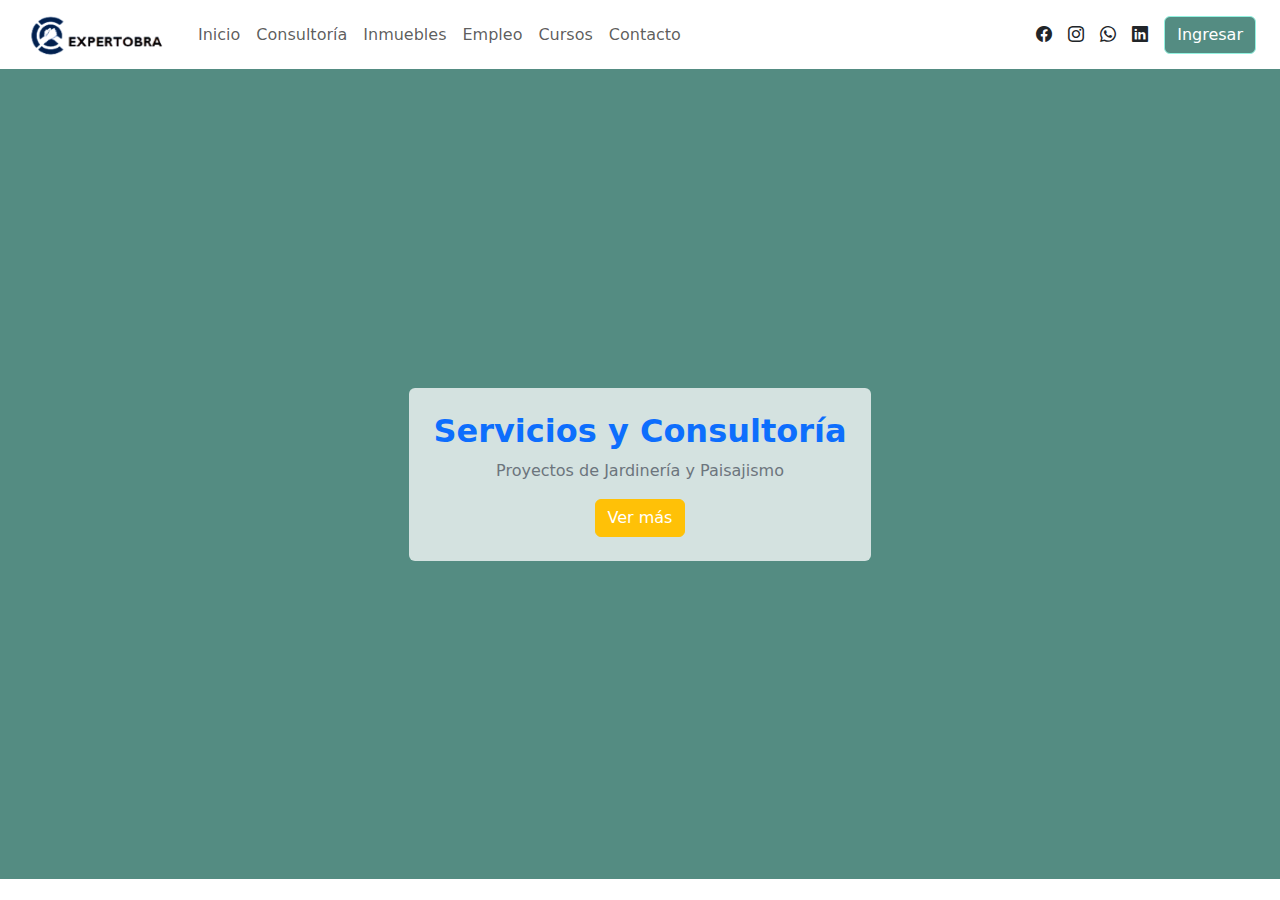
<file: index.html>
<!DOCTYPE html>
<html lang="es">
<head>
  <meta charset="UTF-8" />
  <meta name="viewport" content="width=device-width, initial-scale=1.0" />
  <title>Floristería Expertobra</title>

  <link href="https://cdn.jsdelivr.net/npm/bootstrap@5.3.0/dist/css/bootstrap.min.css" rel="stylesheet">
  <link href="https://cdn.jsdelivr.net/npm/bootstrap-icons/font/bootstrap-icons.css" rel="stylesheet">

  <link rel="stylesheet" href="css/estilos_index.css" />
</head>
<body>

<nav class="navbar navbar-expand-lg navbar-light bg-white shadow-sm">
  <div class="container-fluid px-4">
    <a class="navbar-brand" href="index.html">
      <img src="img/logo.png" alt="Logo" width="150">
    </a>
    <button class="navbar-toggler" type="button" data-bs-toggle="collapse" data-bs-target="#navbarNav">
      <span class="navbar-toggler-icon"></span>
    </button>

    <div class="collapse navbar-collapse justify-content-between" id="navbarNav">
      <ul class="navbar-nav">
        <li class="nav-item"><a class="nav-link" href="index.html">Inicio</a></li>
        <li class="nav-item"><a class="nav-link" href="#">Consultoría</a></li>
        <li class="nav-item"><a class="nav-link" href="#">Inmuebles</a></li>
        <li class="nav-item"><a class="nav-link" href="#">Empleo</a></li>
        <li class="nav-item"><a class="nav-link" href="#">Cursos</a></li>
        <li class="nav-item"><a class="nav-link" href="#">Contacto</a></li>
      </ul>

      <ul class="navbar-nav d-flex align-items-center">
        <li class="nav-item me-3">
          <a href="#"><i class="bi bi-facebook text-dark"></i></a>
        </li>
        <li class="nav-item me-3">
          <a href="#"><i class="bi bi-instagram text-dark"></i></a>
        </li>
        <li class="nav-item me-3">
          <a href="#"><i class="bi bi-whatsapp text-dark"></i></a>
        </li>
        <li class="nav-item me-3">
          <a href="#"><i class="bi bi-linkedin text-dark"></i></a>
        </li>
        <li class="nav-item">
          <a class="btn btn-primary text-white" href="login.html">Ingresar</a>
        </li>
      </ul>
    </div>
  </div>
</nav>

<section class="hero-section">
  <div class="overlay d-flex align-items-center justify-content-center text-center">
    <div class="bg-white bg-opacity-75 p-4 rounded">
      <h2 class="fw-bold text-primary">Servicios y Consultoría</h2>
      <p class="text-secondary">Proyectos de Jardinería y Paisajismo</p>
      <a href="#" class="btn btn-warning text-white">Ver más</a>
    </div>
  </div>
</section>

<script src="https://cdn.jsdelivr.net/npm/bootstrap@5.3.0/dist/js/bootstrap.bundle.min.js"></script>
</body>
</html>
</file>
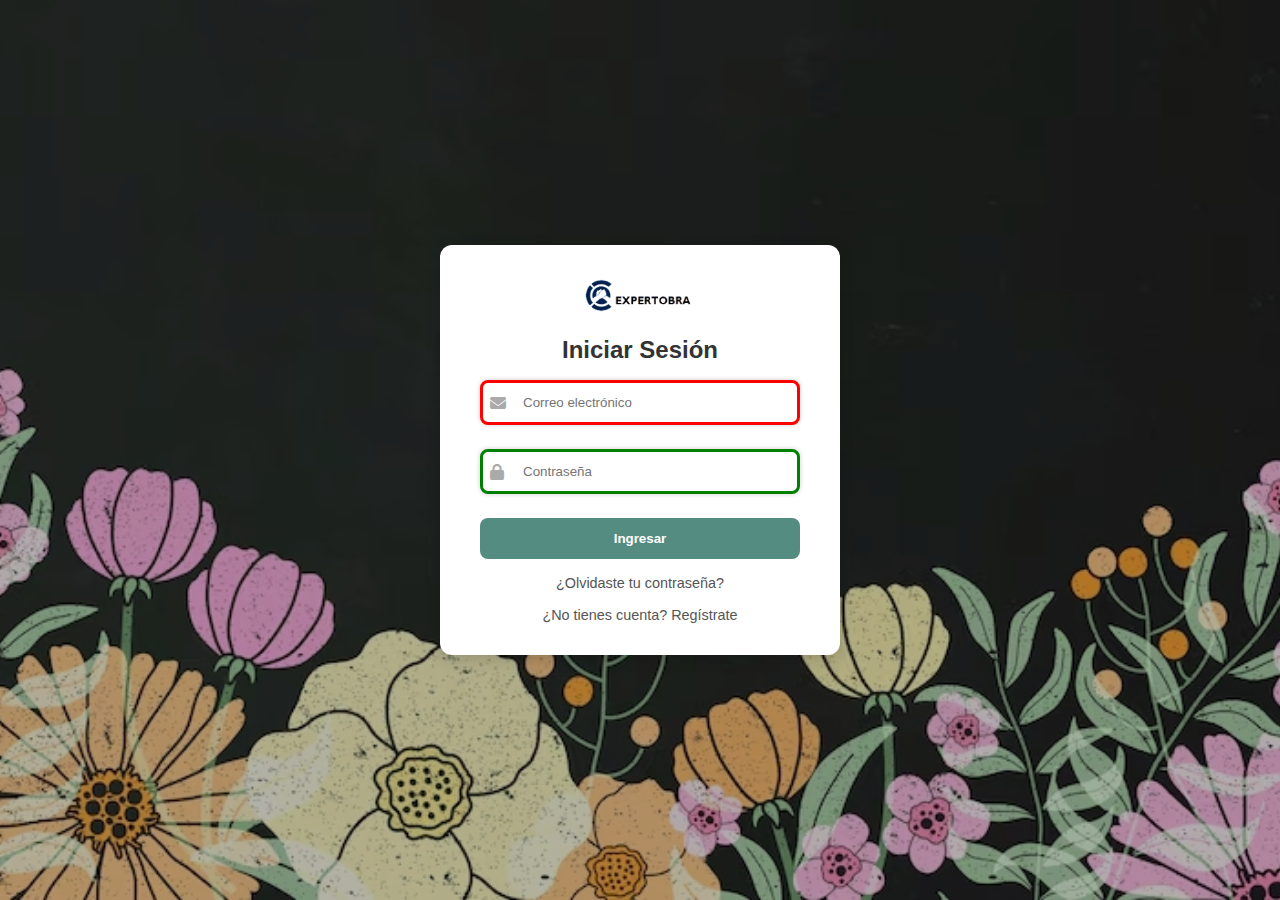
<file: login.html>
<!DOCTYPE html>
<html lang="es">
<head>
  <meta charset="UTF-8" />
  <meta name="viewport" content="width=device-width, initial-scale=1.0"/>
  <title>Iniciar Sesión</title>
  <link rel="stylesheet" href="css/estilos.css" />
  <link rel="stylesheet" href="https://cdnjs.cloudflare.com/ajax/libs/font-awesome/6.5.0/css/all.min.css" />
</head>
<body>
  <img src="img/fondo_floristeria.jpg" class="fondo" alt="Fondo floristería" />

  <form class="formulario" action="#">
    <a href="index.html">
      <img src="img/logo.png" alt="Logo" class="logo" />
    </a>

    <h2>Iniciar Sesión</h2>

    <div class="input-contenedor">
      <i class="fa fa-envelope"></i>
      <input type="email" placeholder="Correo electrónico" required />
    </div>

    <div class="input-contenedor">
      <i class="fa fa-lock"></i>
      <input type="password" placeholder="Contraseña" />
    </div>

    <button type="submit" class="boton">Ingresar</button>

    <a href="#" class="enlace">¿Olvidaste tu contraseña?</a>
    <a href="#" class="enlace">¿No tienes cuenta? Regístrate</a>
  </form>
</body>
</html>
</file>
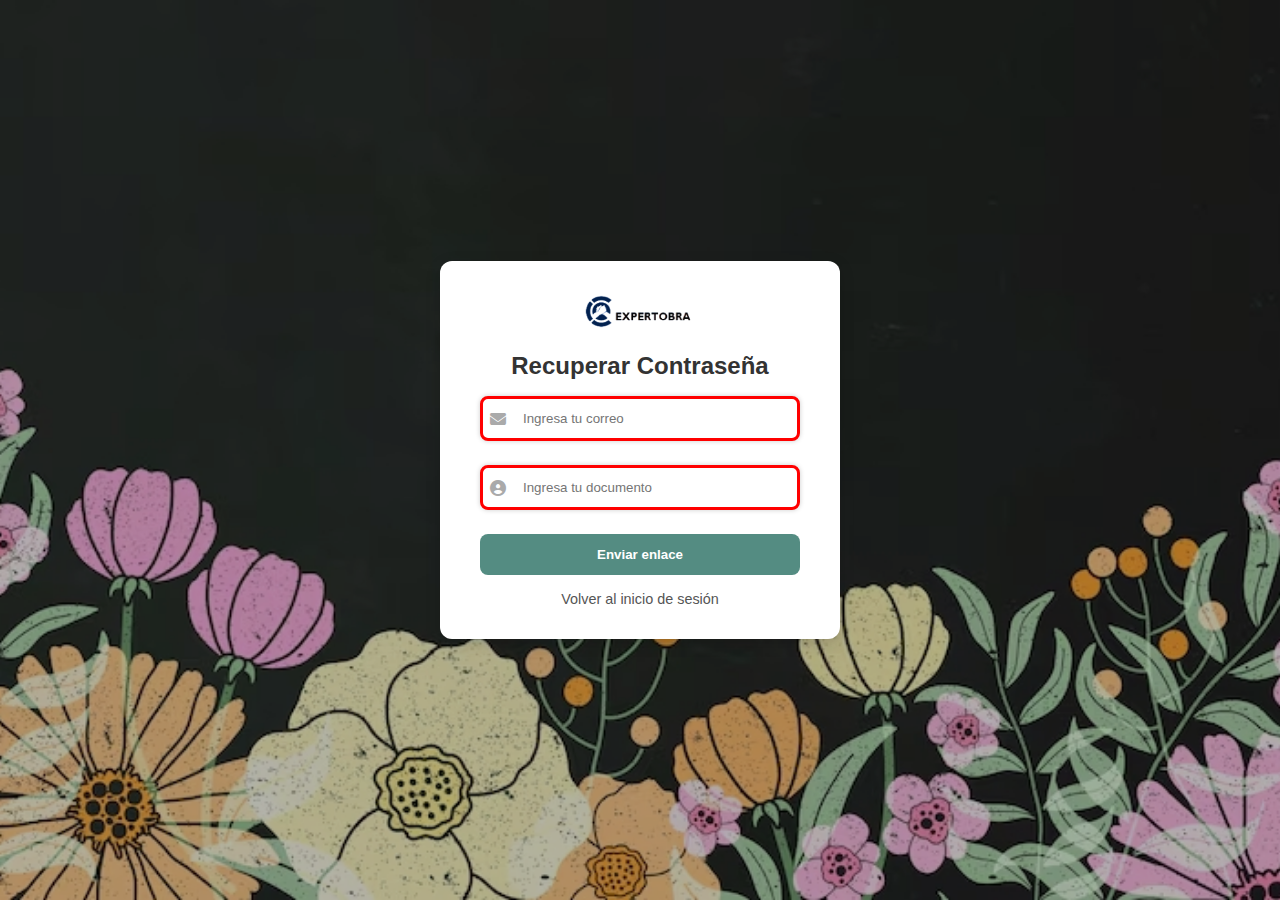
<file: recuperar.html>
<!DOCTYPE html>
<html lang="es">
<head>
  <meta charset="UTF-8" />
  <meta name="viewport" content="width=device-width, initial-scale=1.0"/>
  <title>Recuperar Contraseña</title>
  <link rel="stylesheet" href="css/estilos.css" />
  <link rel="stylesheet" href="https://cdnjs.cloudflare.com/ajax/libs/font-awesome/6.5.0/css/all.min.css" />
</head>
<body>
  <img src="img/fondo_floristeria.jpg" class="fondo" alt="Fondo floristería" />

  <form class="formulario" action="#">
    <a href="login.html">
      <img src="img/logo.png" alt="Logo" class="logo" />
    </a>

    <h2>Recuperar Contraseña</h2>

    <div class="input-contenedor">
      <i class="fa fa-envelope"></i>
      <input type="email" placeholder="Ingresa tu correo" required />
    </div>

    <div class="input-contenedor">
      <i class="fa fa-circle-user"></i>
      <input type="number" placeholder="Ingresa tu documento" required minlength="7" maxlength="12" required />
    </div>

    <button type="submit" class="boton">Enviar enlace</button>

    <a href="login.html" class="enlace">Volver al inicio de sesión</a>
  </form>
</body>
</html>
</file>
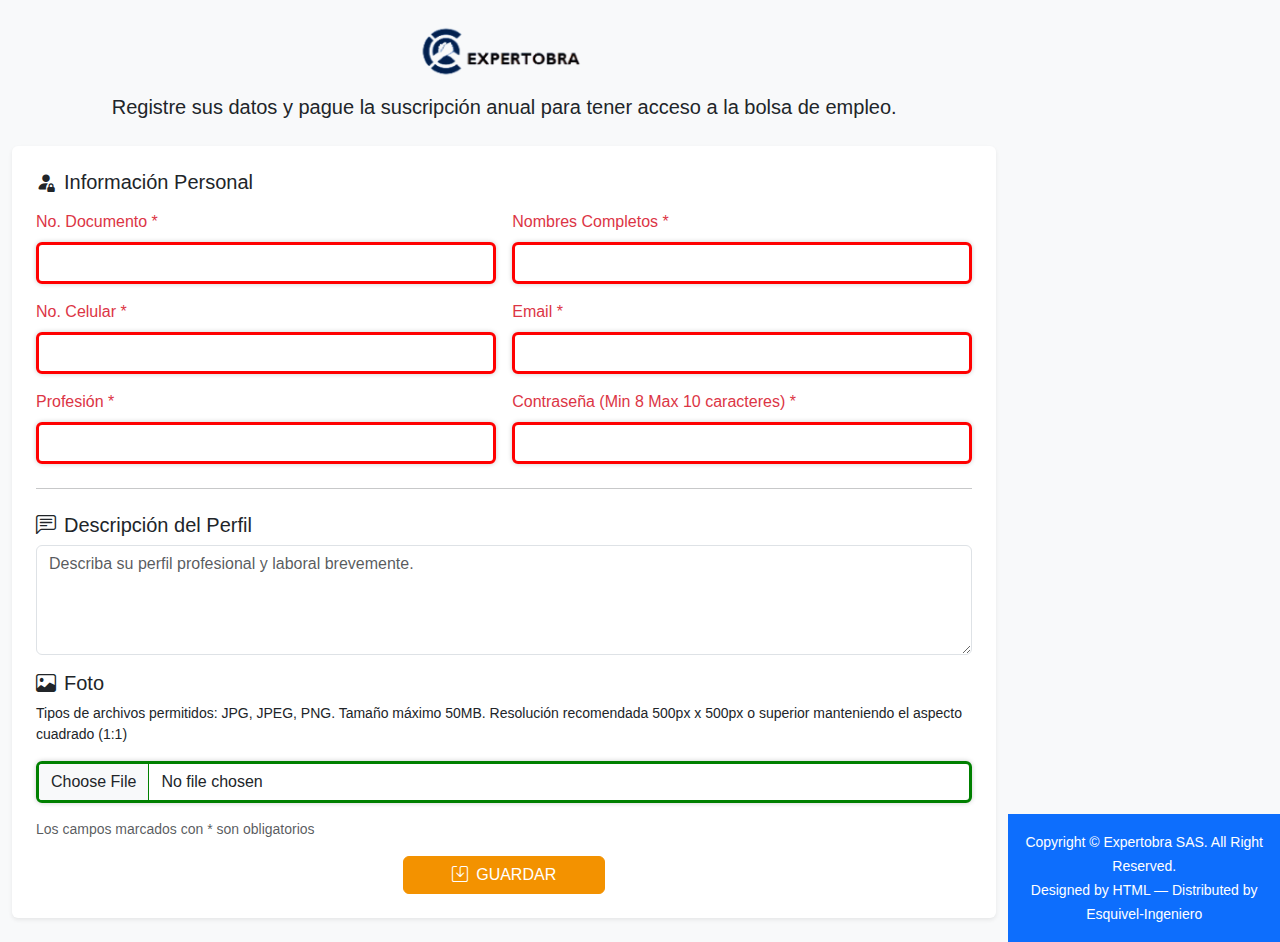
<file: registro.html>
<!DOCTYPE html>
<html lang="es">
<head>
  <meta charset="UTF-8" />
  <meta name="viewport" content="width=device-width, initial-scale=1.0" />
  <title>Registrarse - Floristería Expertobra</title>

  <link href="https://cdn.jsdelivr.net/npm/bootstrap@5.3.0/dist/css/bootstrap.min.css" rel="stylesheet">
  <link href="https://cdn.jsdelivr.net/npm/bootstrap-icons/font/bootstrap-icons.css" rel="stylesheet">

  <link rel="stylesheet" href="css/estilos.css" />
</head>
<body class="bg-light">

<div class="container py-4">

  <div class="text-center mb-3">
    <img src="img/logo.png" alt="Logo Florista" width="180">
  </div>

  <p class="lead text-center mb-4">
    Registre sus datos y pague la suscripción anual para tener acceso a la bolsa de empleo.
  </p>

  <form class="bg-white p-4 shadow-sm rounded">
    <h5 class="mb-3"><i class="bi bi-person-fill-lock me-2"></i>Información Personal</h5>
    <div class="row g-3">
      <div class="col-md-6">
        <label class="form-label text-danger">No. Documento *</label>
        <input type="text" class="form-control" required>
      </div>
      <div class="col-md-6">
        <label class="form-label text-danger">Nombres Completos *</label>
        <input type="text" class="form-control" required>
      </div>
      <div class="col-md-6">
        <label class="form-label text-danger">No. Celular *</label>
        <input type="tel" class="form-control" required>
      </div>
      <div class="col-md-6">
        <label class="form-label text-danger">Email *</label>
        <input type="email" class="form-control" required>
      </div>
      <div class="col-md-6">
        <label class="form-label text-danger">Profesión *</label>
        <input type="text" class="form-control" required>
      </div>
      <div class="col-md-6">
        <label class="form-label text-danger">Contraseña (Min 8 Max 10 caracteres) *</label>
        <input type="password" class="form-control" minlength="8" maxlength="10" required>
      </div>
    </div>

    <hr class="my-4">

    <h5><i class="bi bi-chat-left-text me-2"></i>Descripción del Perfil</h5>
    <div class="mb-3">
      <textarea class="form-control" rows="4" placeholder="Describa su perfil profesional y laboral brevemente."></textarea>
    </div>

    <h5><i class="bi bi-image me-2"></i>Foto</h5>
    <div class="mb-3">
      <p class="small">Tipos de archivos permitidos: JPG, JPEG, PNG. Tamaño máximo 50MB. Resolución recomendada 500px x 500px o superior manteniendo el aspecto cuadrado (1:1)</p>
      <input type="file" class="form-control">
    </div>

    <p class="text-muted small">Los campos marcados con * son obligatorios</p>

    <div class="text-center">
      <button type="submit" class="btn btn-warning text-white px-5">
        <i class="bi bi-save me-2"></i>GUARDAR
      </button>
    </div>
  </form>
</div>

<script src="https://cdn.jsdelivr.net/npm/bootstrap@5.3.0/dist/js/bootstrap.bundle.min.js"></script>
</body>

<footer class="bg-primary text-white text-center py-3 mt-auto mw-100">
    <div>
          <small>Copyright © Expertobra SAS. All Right Reserved.</small><br>
          <small>Designed by HTML — Distributed by Esquivel-Ingeniero</small>
    </div>
</footer>

</html>
</file>
<file: css/estilos_index.css>
.hero-section {
  background: url('../img/fondo_floristeria.jpg') no-repeat center center/cover;
  height: 90vh;
  position: relative;
}

.hero-section .overlay {
  height: 100%;
  width: 100%;
  background-color: #548C82; /* semitransparente encima del fondo */
}

.btn-primary {
  background-color: #548c82;
  border-color: #93f3e1;
}

.btn-primary:hover {
  background-color: #548C82;
  border-color: #71b8ac;
}

.nav-link:hover {
  color: #548c82 !important;
}
</file>
<file: css/estilos.css>
/*  estilos generales*/
* {
  margin: 0;
  padding: 0;
  box-sizing: border-box;
  font-family: 'Segoe UI', Tahoma, Geneva, Verdana, sans-serif;
}

body {
  background: #548C82;
  display: flex;
  justify-content: center;
  align-items: center;
  min-height: 100vh;
}

/* fondo de  iamgen*/
.fondo {
  position: absolute;
  top: 0;
  left: 0;
  z-index: -1;
  width: 100%;
  height: 100%;
  object-fit: cover;
  filter: brightness(0.7);
}

/* contenedos de formulario*/
.formulario {
  background: white;
  padding: 2rem 2.5rem;
  border-radius: 12px;
  box-shadow: 0 4px 15px rgba(0, 0, 0, 0.15);
  width: 400px;
  max-width: 90%;
  position: relative;
  z-index: 1;
}

.logo {
  display: block;
  margin: 0 auto 1.5rem;
  max-width: 120px;
}

/* titulo de formulario*/
.formulario h2 {
  text-align: center;
  margin-bottom: 1rem;
  color: #333;
}

/* inputs y etiquetas */
label {
  display: block;
  margin-bottom: 0.5rem;
  color: #555;
}

.input-contenedor {
  position: relative;
  margin-bottom: 1.5rem;
}

.input-contenedor i {
  position: absolute;
  top: 50%;
  left: 10px;
  transform: translateY(-50%);
  color: #aaa;
}

input, select {
  width: 100%;
  padding: 0.75rem 0.75rem 0.75rem 2.5rem;
  border: 1px solid #ccc;
  border-radius: 8px;
  transition: border 0.2s ease;
}

input:focus, select:focus {
  border-color: #548C82;
  outline: none;
}

/* validacion  de inputs*/
input:invalid {
  border: 3px solid red;
}

input:valid {
  border: 3px solid green;
}

/*botones */
.boton {
  display: block;
  width: 100%;
  padding: 0.8rem;
  background: #548C82;
  color: white;
  border: none;
  border-radius: 8px;
  font-weight: bold;
  transition: background 0.3s ease;
  cursor: pointer;
}

/* enlaces*/
.enlace {
  display: block;
  text-align: center;
  margin-top: 1rem;
  color: #555;
  font-size: 0.9rem;
  text-decoration: none;
}

.enlace:hover {
  text-decoration: underline;
}

/* botones colores  y personalizacion*/
.btn-warning {
  background-color: #F39200;
  border-color: #F39200;
}

.btn-warning:hover {
  background-color: #c97c00;
  border-color: #c97c00;
}

/* bordes redondeado, sombra y efecto hover*/
input {
  border-radius: 8px;
  box-shadow: 0 0 5px rgba(0,0,0,0.2);
}

button:hover {
  background-color: #ffb6c1;
}

.footer{
  position: sticky;
  width: 100%;
}

/* mejora al modo responsivo*/
@media(max-width: 600px) {
  .formulario{
    width: 90%;
    padding: 10 px;
  }
}
</file>
